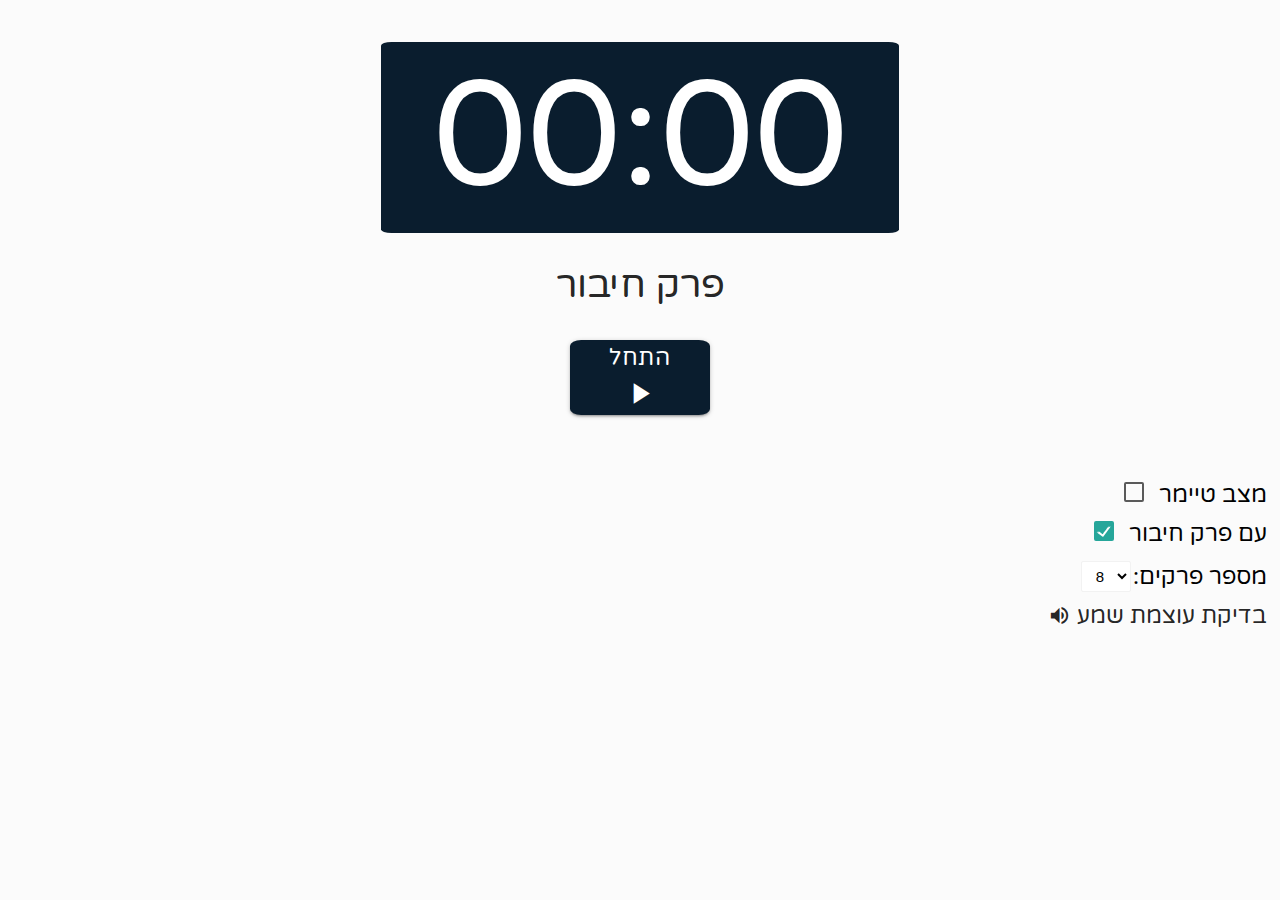
<file: index.html>
<!DOCTYPE html>
<html lang="he">

<head>
    <meta charset="UTF-8">
    <meta name="viewport" content="width=device-width, initial-scale=1.0">
    <title>PSYCHOMETRY ONLINE</title>

    <link href="https://fonts.googleapis.com/css2?family=Varela+Round&display=swap" rel="stylesheet">

    <link href="https://fonts.googleapis.com/icon?family=Material+Icons" rel="stylesheet">

    <!-- Compiled and minified CSS -->
    <link rel="stylesheet" href="https://cdnjs.cloudflare.com/ajax/libs/materialize/1.0.0/css/materialize.min.css">

    <link rel="stylesheet" href="./style.css">

</head>

<body>

    <div id="fire-works-box" style="display: inline;">
        <div class="before"></div>
        <div class="after"></div>
    </div>

    <div class="controlls">
        <h1 class="display-remain-time" id="actuall-time"></h1>
        <br>
        <p id="current-chapter-in-text" style="display: none;">
            פרק <span id='current-chapter'>1</span> מתוך <span id='total-chapters'>8</span>
        </p>
        <p id='essay-chapter-in-text'>
            פרק חיבור
        </p>
        <div id="control-buttons">

            <a class="waves-effect waves-light btn button" disabled id="end-button">
                <span id="finish-btn-span">סיים</span>
                <br>
                <i class="material-icons" style="font-size: 2.3rem;" id="stop-btn-icon">stop</i>
            </a>

            <a class="waves-effect waves-light btn button" id="pause" style="opacity: 1;">
                <span id="pause-text">התחל</span>
                <br>
                <i class="material-icons icon" id="pause-icon" style="font-size: 2.3rem;">play_arrow</i>
            </a>

            <a class="waves-effect waves-light btn button" disabled id="next-chapter-button">
                <span>לפרק הבא</span>
                <br>
                <i class="material-icons" style="font-size: 2.3rem;">fast_forward</i>
            </a>

        </div>

    </div>

    <div id="container-for-style-controlers-chapter-essay">

        <div id="controlers-of-chapter-essay">

            <div id="change-clock-type-box">
                <label>
                    <input type="checkbox" class="filled-in" id="change-clock-type-btn"
                        name="with-essay" />
                    <span for="with-essay" id="change-clock-type-span">מצב טיימר</span>
                </label>
            </div>

            <div id="controlers-of-with-essay">
                <label>
                    <input type="checkbox" checked="checked" class="filled-in" id="with-essay-toggle-btn"
                        name="with-essay" />
                    <span for="with-essay" id="controlers-of-with-essay-span">עם פרק חיבור</span>
                </label>
            </div>

            <div id="contoler-chapter-ammount">
                <select name="chapters-ammount" id="chapters-ammount-btn">
                    <option value="8" class='chapter-amount-option'>8</option>
                    <option value="7" class='chapter-amount-option'>7</option>
                    <option value="6" class='chapter-amount-option'>6</option>
                    <option value="5" class='chapter-amount-option'>5</option>
                    <option value="4" class='chapter-amount-option'>4</option>
                    <option value="3" class='chapter-amount-option'>3</option>
                    <option value="2" class='chapter-amount-option'>2</option>
                    <option value="1" class='chapter-amount-option'>1</option>
                </select>
                <span for="chapters-ammount" id="chapters-ammount-span">:מספר פרקים</span>
            </div>


            <div id="sound-check-box">
                <i class="material-icons" style="font-size: 1.5rem; cursor: pointer; position: relative; top: 4px;"
                    id="volume-icon">volume_up</i>
                <span>בדיקת עוצמת שמע</span>
            </div>




        </div>

    </div>

    <audio id="end-chapter" src="https://static.wixstatic.com/mp3/84568c_b0c5c6dfeab14dbbb2c4f09e0eeee86d.mp3"></audio>
    <audio id="5-more-mins" src="https://static.wixstatic.com/mp3/84568c_5c32ce91b9084c2e902f581d245e0d3d.mp3"></audio>
    <audio id="end-test" src="https://static.wixstatic.com/mp3/84568c_942ff9a9ddd0468ab6c02de343e80418.mp3"></audio>

    <!-- fire works css -->
    <style>
        body {
            margin: 0;
            padding: 0;
            background: white overflow: hidden;
        }

        .pyro>.before,
        .pyro>.after {
            position: absolute;
            width: 5px;
            height: 5px;
            border-radius: 50%;
            box-shadow: -120px -218.66667px blue, 248px -16.66667px #00ff84, 190px 16.33333px #002bff, -113px -308.66667px #ff009d, -109px -287.66667px #ffb300, -50px -313.66667px #ff006e, 226px -31.66667px #ff4000, 180px -351.66667px #ff00d0, -12px -338.66667px #00f6ff, 220px -388.66667px #99ff00, -69px -27.66667px #ff0400, -111px -339.66667px #6200ff, 155px -237.66667px #00ddff, -152px -380.66667px #00ffd0, -50px -37.66667px #00ffdd, -95px -175.66667px #a6ff00, -88px 10.33333px #0d00ff, 112px -309.66667px #005eff, 69px -415.66667px #ff00a6, 168px -100.66667px #ff004c, -244px 24.33333px #ff6600, 97px -325.66667px #ff0066, -211px -182.66667px #00ffa2, 236px -126.66667px #b700ff, 140px -196.66667px #9000ff, 125px -175.66667px #00bbff, 118px -381.66667px #ff002f, 144px -111.66667px #ffae00, 36px -78.66667px #f600ff, -63px -196.66667px #c800ff, -218px -227.66667px #d4ff00, -134px -377.66667px #ea00ff, -36px -412.66667px #ff00d4, 209px -106.66667px #00fff2, 91px -278.66667px #000dff, -22px -191.66667px #9dff00, 139px -392.66667px #a6ff00, 56px -2.66667px #0099ff, -156px -276.66667px #ea00ff, -163px -233.66667px #00fffb, -238px -346.66667px #00ff73, 62px -363.66667px #0088ff, 244px -170.66667px #0062ff, 224px -142.66667px #b300ff, 141px -208.66667px #9000ff, 211px -285.66667px #ff6600, 181px -128.66667px #1e00ff, 90px -123.66667px #c800ff, 189px 70.33333px #00ffc8, -18px -383.66667px #00ff33, 100px -6.66667px #ff008c;
            -moz-animation: 1s bang ease-out infinite backwards, 1s gravity ease-in infinite backwards, 5s position linear infinite backwards;
            -webkit-animation: 1s bang ease-out infinite backwards, 1s gravity ease-in infinite backwards, 5s position linear infinite backwards;
            -o-animation: 1s bang ease-out infinite backwards, 1s gravity ease-in infinite backwards, 5s position linear infinite backwards;
            -ms-animation: 1s bang ease-out infinite backwards, 1s gravity ease-in infinite backwards, 5s position linear infinite backwards;
            animation: 1s bang ease-out infinite backwards, 1s gravity ease-in infinite backwards, 5s position linear infinite backwards;
        }

        .pyro>.after {
            -moz-animation-delay: 1.25s, 1.25s, 1.25s;
            -webkit-animation-delay: 1.25s, 1.25s, 1.25s;
            -o-animation-delay: 1.25s, 1.25s, 1.25s;
            -ms-animation-delay: 1.25s, 1.25s, 1.25s;
            animation-delay: 1.25s, 1.25s, 1.25s;
            -moz-animation-duration: 1.25s, 1.25s, 6.25s;
            -webkit-animation-duration: 1.25s, 1.25s, 6.25s;
            -o-animation-duration: 1.25s, 1.25s, 6.25s;
            -ms-animation-duration: 1.25s, 1.25s, 6.25s;
            animation-duration: 1.25s, 1.25s, 6.25s;
        }

        @-webkit-keyframes bang {
            from {
                box-shadow: 0 0 white, 0 0 white, 0 0 white, 0 0 white, 0 0 white, 0 0 white, 0 0 white, 0 0 white, 0 0 white, 0 0 white, 0 0 white, 0 0 white, 0 0 white, 0 0 white, 0 0 white, 0 0 white, 0 0 white, 0 0 white, 0 0 white, 0 0 white, 0 0 white, 0 0 white, 0 0 white, 0 0 white, 0 0 white, 0 0 white, 0 0 white, 0 0 white, 0 0 white, 0 0 white, 0 0 white, 0 0 white, 0 0 white, 0 0 white, 0 0 white, 0 0 white, 0 0 white, 0 0 white, 0 0 white, 0 0 white, 0 0 white, 0 0 white, 0 0 white, 0 0 white, 0 0 white, 0 0 white, 0 0 white, 0 0 white, 0 0 white, 0 0 white, 0 0 white;
            }
        }

        @-moz-keyframes bang {
            from {
                box-shadow: 0 0 white, 0 0 white, 0 0 white, 0 0 white, 0 0 white, 0 0 white, 0 0 white, 0 0 white, 0 0 white, 0 0 white, 0 0 white, 0 0 white, 0 0 white, 0 0 white, 0 0 white, 0 0 white, 0 0 white, 0 0 white, 0 0 white, 0 0 white, 0 0 white, 0 0 white, 0 0 white, 0 0 white, 0 0 white, 0 0 white, 0 0 white, 0 0 white, 0 0 white, 0 0 white, 0 0 white, 0 0 white, 0 0 white, 0 0 white, 0 0 white, 0 0 white, 0 0 white, 0 0 white, 0 0 white, 0 0 white, 0 0 white, 0 0 white, 0 0 white, 0 0 white, 0 0 white, 0 0 white, 0 0 white, 0 0 white, 0 0 white, 0 0 white, 0 0 white;
            }
        }

        @-o-keyframes bang {
            from {
                box-shadow: 0 0 white, 0 0 white, 0 0 white, 0 0 white, 0 0 white, 0 0 white, 0 0 white, 0 0 white, 0 0 white, 0 0 white, 0 0 white, 0 0 white, 0 0 white, 0 0 white, 0 0 white, 0 0 white, 0 0 white, 0 0 white, 0 0 white, 0 0 white, 0 0 white, 0 0 white, 0 0 white, 0 0 white, 0 0 white, 0 0 white, 0 0 white, 0 0 white, 0 0 white, 0 0 white, 0 0 white, 0 0 white, 0 0 white, 0 0 white, 0 0 white, 0 0 white, 0 0 white, 0 0 white, 0 0 white, 0 0 white, 0 0 white, 0 0 white, 0 0 white, 0 0 white, 0 0 white, 0 0 white, 0 0 white, 0 0 white, 0 0 white, 0 0 white, 0 0 white;
            }
        }

        @-ms-keyframes bang {
            from {
                box-shadow: 0 0 white, 0 0 white, 0 0 white, 0 0 white, 0 0 white, 0 0 white, 0 0 white, 0 0 white, 0 0 white, 0 0 white, 0 0 white, 0 0 white, 0 0 white, 0 0 white, 0 0 white, 0 0 white, 0 0 white, 0 0 white, 0 0 white, 0 0 white, 0 0 white, 0 0 white, 0 0 white, 0 0 white, 0 0 white, 0 0 white, 0 0 white, 0 0 white, 0 0 white, 0 0 white, 0 0 white, 0 0 white, 0 0 white, 0 0 white, 0 0 white, 0 0 white, 0 0 white, 0 0 white, 0 0 white, 0 0 white, 0 0 white, 0 0 white, 0 0 white, 0 0 white, 0 0 white, 0 0 white, 0 0 white, 0 0 white, 0 0 white, 0 0 white, 0 0 white;
            }
        }

        @keyframes bang {
            from {
                box-shadow: 0 0 white, 0 0 white, 0 0 white, 0 0 white, 0 0 white, 0 0 white, 0 0 white, 0 0 white, 0 0 white, 0 0 white, 0 0 white, 0 0 white, 0 0 white, 0 0 white, 0 0 white, 0 0 white, 0 0 white, 0 0 white, 0 0 white, 0 0 white, 0 0 white, 0 0 white, 0 0 white, 0 0 white, 0 0 white, 0 0 white, 0 0 white, 0 0 white, 0 0 white, 0 0 white, 0 0 white, 0 0 white, 0 0 white, 0 0 white, 0 0 white, 0 0 white, 0 0 white, 0 0 white, 0 0 white, 0 0 white, 0 0 white, 0 0 white, 0 0 white, 0 0 white, 0 0 white, 0 0 white, 0 0 white, 0 0 white, 0 0 white, 0 0 white, 0 0 white;
            }
        }

        @-webkit-keyframes gravity {
            to {
                transform: translateY(200px);
                -moz-transform: translateY(200px);
                -webkit-transform: translateY(200px);
                -o-transform: translateY(200px);
                -ms-transform: translateY(200px);
                opacity: 0;
            }
        }

        @-moz-keyframes gravity {
            to {
                transform: translateY(200px);
                -moz-transform: translateY(200px);
                -webkit-transform: translateY(200px);
                -o-transform: translateY(200px);
                -ms-transform: translateY(200px);
                opacity: 0;
            }
        }

        @-o-keyframes gravity {
            to {
                transform: translateY(200px);
                -moz-transform: translateY(200px);
                -webkit-transform: translateY(200px);
                -o-transform: translateY(200px);
                -ms-transform: translateY(200px);
                opacity: 0;
            }
        }

        @-ms-keyframes gravity {
            to {
                transform: translateY(200px);
                -moz-transform: translateY(200px);
                -webkit-transform: translateY(200px);
                -o-transform: translateY(200px);
                -ms-transform: translateY(200px);
                opacity: 0;
            }
        }

        @keyframes gravity {
            to {
                transform: translateY(200px);
                -moz-transform: translateY(200px);
                -webkit-transform: translateY(200px);
                -o-transform: translateY(200px);
                -ms-transform: translateY(200px);
                opacity: 0;
            }
        }

        @-webkit-keyframes position {

            0%,
            19.9% {
                margin-top: 10%;
                margin-left: 40%;
            }

            20%,
            39.9% {
                margin-top: 40%;
                margin-left: 30%;
            }

            40%,
            59.9% {
                margin-top: 20%;
                margin-left: 70%;
            }

            60%,
            79.9% {
                margin-top: 30%;
                margin-left: 20%;
            }

            80%,
            99.9% {
                margin-top: 30%;
                margin-left: 80%;
            }
        }

        @-moz-keyframes position {

            0%,
            19.9% {
                margin-top: 10%;
                margin-left: 40%;
            }

            20%,
            39.9% {
                margin-top: 40%;
                margin-left: 30%;
            }

            40%,
            59.9% {
                margin-top: 20%;
                margin-left: 70%;
            }

            60%,
            79.9% {
                margin-top: 30%;
                margin-left: 20%;
            }

            80%,
            99.9% {
                margin-top: 30%;
                margin-left: 80%;
            }
        }

        @-o-keyframes position {

            0%,
            19.9% {
                margin-top: 10%;
                margin-left: 40%;
            }

            20%,
            39.9% {
                margin-top: 40%;
                margin-left: 30%;
            }

            40%,
            59.9% {
                margin-top: 20%;
                margin-left: 70%;
            }

            60%,
            79.9% {
                margin-top: 30%;
                margin-left: 20%;
            }

            80%,
            99.9% {
                margin-top: 30%;
                margin-left: 80%;
            }
        }

        @-ms-keyframes position {

            0%,
            19.9% {
                margin-top: 10%;
                margin-left: 40%;
            }

            20%,
            39.9% {
                margin-top: 40%;
                margin-left: 30%;
            }

            40%,
            59.9% {
                margin-top: 20%;
                margin-left: 70%;
            }

            60%,
            79.9% {
                margin-top: 30%;
                margin-left: 20%;
            }

            80%,
            99.9% {
                margin-top: 30%;
                margin-left: 80%;
            }
        }

        @keyframes position {

            0%,
            19.9% {
                margin-top: 10%;
                margin-left: 40%;
            }

            20%,
            39.9% {
                margin-top: 40%;
                margin-left: 30%;
            }

            40%,
            59.9% {
                margin-top: 20%;
                margin-left: 70%;
            }

            60%,
            79.9% {
                margin-top: 30%;
                margin-left: 20%;
            }

            80%,
            99.9% {
                margin-top: 30%;
                margin-left: 80%;
            }
        }
    </style>

    <!-- Compiled and minified JavaScript -->
    <script src="https://cdnjs.cloudflare.com/ajax/libs/materialize/1.0.0/js/materialize.min.js"></script>

    <script src="./main.js"></script>
</body>

</html>
</file>
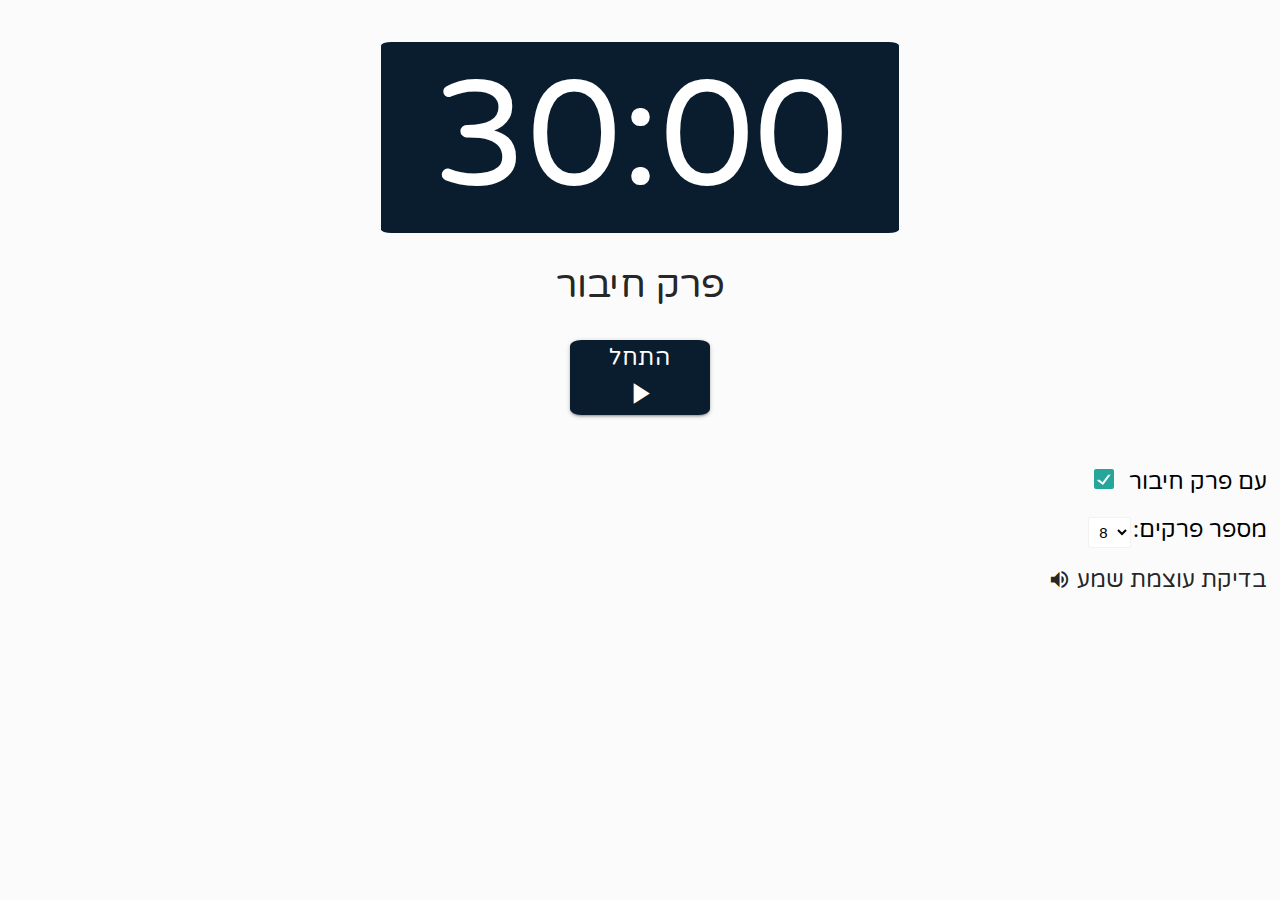
<file: index2.html>
<!DOCTYPE html>
<html lang="he">

<head>
    <meta charset="UTF-8">
    <meta name="viewport" content="width=device-width, initial-scale=1.0">
    <title>PSYCHOMETRY ONLINE</title>

    <link href="https://fonts.googleapis.com/css2?family=Varela+Round&display=swap" rel="stylesheet">

    <link href="https://fonts.googleapis.com/icon?family=Material+Icons" rel="stylesheet">

    <!-- Compiled and minified CSS -->
    <link rel="stylesheet" href="https://cdnjs.cloudflare.com/ajax/libs/materialize/1.0.0/css/materialize.min.css">

    <style>
        .controlls {
            text-align: center;
        }

        @font-face {
            font-family: 'SuezOne-Regular';
            src: url('./SuezOne-Regular.ttf');
        }

        * {
            font-family: 'Varela Round', sans-serif;
        }

        h1 {
            background-color: #0a1d2e;
            color: white;
            width: fit-content;
            border-radius: 2%;
            font-size: 10rem;
            padding-right: 4%;
            padding-left: 4%;
            padding-top: 1%;
            padding-bottom: 1%;
            display: inline-block;
        }

        #controls-chapter-ammount-container {
            display: grid;
            grid-template-columns: repeat(2, 1fr);
        }

        img {
            height: 200px;
            width: 200px;
            position: absolute;
            bottom: 1%;
            left: 1%;
        }

        #controlers-of-chapter-essay {
            display: grid;
            grid-template-rows: repeat(3, 1fr);
            margin-top: 6%;
            /* width: '-webkit-fill-available'; */
            width: fit-content;
            margin-right: 3%;
        }

        #controlers-of-with-essay {
            text-align: end;
            margin-right: 2%;
        }


        #control-buttons {
            display: grid;
            grid-template-columns: repeat(3, 1fr);
            align-items: center;
            justify-items: center;
            margin-top: 2%;
            margin-bottom: 1%;
        }

        .aves-effect {
            height: fit-content;
        }

        #current-chapter-in-text,
        #essay-chapter-in-text {
            font-size: 2.5rem;
            display: inline;
        }

        body {
            background-color: #FBFBFB;
        }

        #chapters-ammount-span,
        #controlers-of-with-essay-span {
            font-size: 1.5rem;
            color: black;
        }

        #chapters-ammount-btn {
            width: 30%;
            justify-self: end;
            margin-right: -5%;
            height: fit-content;
            align-self: center;
        }

        #contoler-chapter-ammount {
            text-align: end;
            margin: 2%;
            display: grid;
            grid-template-columns: 1fr 1fr;
            /* margin: 2%; */
            margin-top: 0%;
            /* width: 8%; */
            justify-self: end;
            width: 110%;
        }

        .dropdown-content li>span {
            color: black;
        }

        select {
            display: inline;
        }

        option {
            text-align: center;
        }

        .button {
            height: 75px;
            width: 140px;
            text-align: center;
            background-color: #0a1d2e;
            opacity: 0;
            font-size: 1.5rem;
            border-radius: 8%
        }

        .btn:hover {
            background-color: #083563;
        }

        #sound-check-box {
            justify-self: end;
            font-size: 1.5rem;
            margin: 2%;
            /* margin-top: -2%; */
        }

        #container-for-style-controlers-chapter-essay {
            display: grid;
            justify-content: end;
            grid-template-rows: 1fr;
            margin-top: 3%;
        }

        /* #controlers-of-with-essay-span::after{
            position: relative;
            top: 1%;
        } */

        @media only screen and (max-width: 762px) {

            #controlers-of-chapter-essay {
                margin-top: 15%;
                margin-right: 22.5px;
                /* width: 100%; */
            }

            h1 {
                font-size: 6rem;
                padding-right: 5%;
                padding-left: 5%;
            }

            #chapters-ammount-btn{
                width: 40%;
            }

            img {
                width: 50%;
                left: 25%;
            }

            #control-buttons {
                margin-top: 6%;
            }

            .button {
                width: 100px;
                font-size: 0.8rem;
            }

            .btn:hover {
                background-color: #0a1d2e;
            }

        }
    </style>


</head>

<body>



    <div class="controlls">
        <h1 class="display-remain-time" id="actuall-time"></h1>
        <br>
        <p id="current-chapter-in-text" style="display: none;">
            פרק <span id='current-chapter'>1</span> מתוך <span id='total-chapters'>8</span>
        </p>
        <p id='essay-chapter-in-text'>
            פרק חיבור
        </p>
        <div id="control-buttons">

            <a class="waves-effect waves-light btn button" disabled id="end-button">
                <span>סיים</span>
                <br>
                <i class="material-icons" style="font-size: 2.3rem;">stop</i>
            </a>

            <a class="waves-effect waves-light btn button" id="pause" style="opacity: 1;">
                <span id="pause-text">התחל</span>
                <br>
                <i class="material-icons icon" id="pause-icon" style="font-size: 2.3rem;">play_arrow</i>
            </a>
            
            <a class="waves-effect waves-light btn button" disabled id="next-chapter-button">
                <span>לפרק הבא</span>
                <br>
                <i class="material-icons" style="font-size: 2.3rem;">fast_forward</i>
            </a>

        </div>

    </div>

    <div id="container-for-style-controlers-chapter-essay">

        <div id="controlers-of-chapter-essay">

            <div id="controlers-of-with-essay">
                <label>
                    <input type="checkbox" checked="checked" class="filled-in" id="with-essay-toggle-btn"
                        name="with-essay" />
                    <span for="with-essay" id="controlers-of-with-essay-span">עם פרק חיבור</span>
                </label>
            </div>

            <div id="contoler-chapter-ammount">
                <select name="chapters-ammount" id="chapters-ammount-btn">
                    <option value="8" class='chapter-amount-option'>8</option>
                    <option value="7" class='chapter-amount-option'>7</option>
                    <option value="6" class='chapter-amount-option'>6</option>
                    <option value="5" class='chapter-amount-option'>5</option>
                    <option value="4" class='chapter-amount-option'>4</option>
                    <option value="3" class='chapter-amount-option'>3</option>
                    <option value="2" class='chapter-amount-option'>2</option>
                    <option value="1" class='chapter-amount-option'>1</option>
                </select>
                <span for="chapters-ammount" id="chapters-ammount-span">:מספר פרקים</span>
            </div>


            <di id="sound-check-box">
                <i class="material-icons" style="font-size: 1.5rem; cursor: pointer; position: relative; top: 4px;"
                    id="volume-icon">volume_up</i>
                <span>בדיקת עוצמת שמע</span>
            </di>

        </div>

    </div>

    <audio id="end-chapter" src="https://static.wixstatic.com/mp3/84568c_b0c5c6dfeab14dbbb2c4f09e0eeee86d.mp3"></audio>
    <audio id="5-more-mins" src="https://static.wixstatic.com/mp3/84568c_5c32ce91b9084c2e902f581d245e0d3d.mp3"></audio>
    <audio id="end-test" src="https://static.wixstatic.com/mp3/84568c_942ff9a9ddd0468ab6c02de343e80418.mp3"></audio>

    <!-- Compiled and minified JavaScript -->
    <script src="https://cdnjs.cloudflare.com/ajax/libs/materialize/1.0.0/js/materialize.min.js"></script>


    <script>
        let intervalTimer;
        let timeLeft;
        let isPaused = false;
        let isStarted = false;


        let chaptersAmmount = 8
        let chaptersBySeconds = [60 * 30, 60 * 20, 60 * 20, 60 * 20, 60 * 20, 60 * 20, 60 * 20, 60 * 20, 60 * 20] //final 
        // let chaptersBySeconds = [15, 10, 10, 10, 10, 10, 10, 10, 10] //test
        let withEssay = true
        let currentChapter = 0
        let wholeTime = chaptersBySeconds[currentChapter]; // manage this to set the whole time 


        function displayTimeLeft(timeLeft) { //displays time on the input 
            if (timeLeft >= 0) {
                let minutes = Math.floor(timeLeft / 60);
                let seconds = timeLeft % 60;
                minutes < 0 ? minutes = 0 : null
                seconds < 0 ? seconds = 0 : null
                let displayString = `${minutes < 10 ? '0' : ''}${minutes}:${seconds < 10 ? '0' : ''}${seconds}`;
                displayOutput.textContent = displayString;
                // console.log(timeLeft)
            } else {
                // displayTimeLeft(chaptersBySeconds[currentChapter+1])
                displayOutput.textContent = '00:00'
            }
            // update(timeLeft, wholeTime);
        }

        //audios:
        const endTestSound = document.getElementById('end-test');
        const fiveMinsToEndChapter = document.getElementById('5-more-mins');
        const endChapter = document.getElementById('end-chapter');

        //controls:
        const displayOutput = document.querySelector('.display-remain-time')
        const pauseBtn = document.getElementById('pause');

        //settings buttons (chapter and with or without essay):
        const chaptersAmmountBtn = document.getElementById('chapters-ammount-btn');
        const essayToggleBtn = document.getElementById('with-essay-toggle-btn');


        const totalChaptersInText = document.getElementById('total-chapters');
        const currentChapterInTextDisplayed = document.getElementById('current-chapter-in-text');
        const essayChapterInTextDisplayed = document.getElementById('essay-chapter-in-text');

        // toggles between which p tag to display with numbers chapters or essay one
        const toggleDisplayChapterInTextOrEssay = (showEssay) => {
            if (showEssay) {
                currentChapterInTextDisplayed.style.display = "none";
                essayChapterInTextDisplayed.style.display = 'inline';
            } else {
                currentChapterInTextDisplayed.style.display = "inline";
                essayChapterInTextDisplayed.style.display = 'none';
            }
        }

        //able/disable all changes while clock running
        const toggleDisableChangesWhileClockRuning = () => {
            chaptersAmmountBtn.disabled = !chaptersAmmountBtn.disabled;
            essayToggleBtn.disabled = !essayToggleBtn.disabled;
            volumeIcon.style.color = '#949494'
            volumeIcon.style.cursor = 'not-allowed'
            essayVMark.style.cursor = 'not-allowed'
            controlersEssaySpan.style.cursor = 'not-allowed'
            chaptersAmmountBtn.style.cursor = 'not-allowed'
        }

        //changes what current chapter are we in that is displayed in text 
        const changeChapterDisplayedInText = () => {
            let curChapter = document.getElementById('current-chapter')
            if (withEssay) {
                toggleDisplayChapterInTextOrEssay(false)
                curChapter.textContent = currentChapter
                if (currentChapter === 0) { //bug fix for when withessay ends and next run is without essay
                    curChapter.textContent = currentChapter + 1
                }
            } else {
                curChapter.textContent = currentChapter + 1
            }
        }

        // end test and rest all 
        const endButton = document.getElementById('end-button');
        endButton.addEventListener('click', () => {
            clearInterval(intervalTimer);
            isPaused = !isPaused
            let sure = confirm('האם אתה בטוח שברצונך לסיים?')
            if (sure) {
                resetAll()
            } else {
                timer(timeLeft);
                isPaused = !isPaused
            }
        })

        // skip to next chapter - works only affter stating (will b displayed only during play on)
        const nextChapterButton = document.getElementById('next-chapter-button');

        const advanceToNextChapter = () => {
            if (isStarted) {
                currentChapter++
                wholeTime = chaptersBySeconds[currentChapter]
                if (wholeTime) {
                    changeChapterDisplayedInText()
                    displayTimeLeft(wholeTime);
                    let remainTime = Date.now() + (wholeTime * 1000);
                    timeLeft = Math.round((remainTime - Date.now()) / 1000);

                    if (!isPaused) {
                        clearInterval(intervalTimer);
                        timer(wholeTime)
                    }
                }

            }
        }

        nextChapterButton.addEventListener('click', advanceToNextChapter)


        const pauseButtonIcon = document.getElementById('pause-icon');
        const pauseButtonText = document.getElementById('pause-text');
        const timeDisplayed = document.getElementById('actuall-time');
        // const soundCheckBox = document.getElementById('sound-check-box');
        const volumeIcon = document.getElementById('volume-icon');
        const essayVMark = document.getElementById('controlers-of-with-essay');
        const controlersEssayChapterBox = document.getElementById('controlers-of-chapter-essay');
        const controlersEssaySpan = document.getElementById('controlers-of-with-essay-span');

        const resetAll = () => {
            clearInterval(intervalTimer);
            toggleDisableChangesWhileClockRuning()
            currentChapter = 0
            wholeTime = chaptersBySeconds[currentChapter]
            changeChapterDisplayedInText()
            toggleDisplayChapterInTextOrEssay(withEssay)
            isStarted = false
            isPaused = false
            pauseButtonText.textContent = 'התחל'
            pauseButtonIcon.textContent = 'play_arrow'
            endButton.setAttribute("disabled", "true")
            nextChapterButton.setAttribute("disabled", "true")
            endButton.style.opacity = 0
            nextChapterButton.style.opacity = 0
            timeDisplayed.style.color = 'white'
            volumeIcon.style.color = 'black'
            volumeIcon.style.cursor = 'pointer'
            essayVMark.style.cursor = 'pointer'
            controlersEssaySpan.style.cursor = 'pointer'
            chaptersAmmountBtn.style.cursor = 'default'
            controlersEssayChapterBox.style.cursor = 'default'
            timeLeft = wholeTime
            displayTimeLeft(wholeTime);
        }


        // change how many chapter will b a full test:
        chaptersAmmountBtn.addEventListener("change", (event) => {
            chaptersAmmount = chaptersAmmountBtn.value
            withEssay ? chaptersBySeconds = [60 * 30] : chaptersBySeconds = [] //final
            // withEssay ? chaptersBySeconds = [15] : chaptersBySeconds = [] //test
            for (let i = 0; i < chaptersAmmount; i++) {
                chaptersBySeconds.push(20 * 60) //final
                // chaptersBySeconds.push(10) //test
            }
            totalChaptersInText.textContent = chaptersAmmount
        })


        // add or remove essay from structure:
        essayToggleBtn.addEventListener('click', () => {
            if (withEssay) {
                withEssay = false
                chaptersBySeconds.shift()
                wholeTime = chaptersBySeconds[currentChapter]
                displayTimeLeft(wholeTime);
            } else {
                withEssay = true
                chaptersBySeconds.unshift(60 * 30) //final
                // chaptersBySeconds.unshift(15) //test
                wholeTime = chaptersBySeconds[currentChapter]
                displayTimeLeft(wholeTime);
            }
            toggleDisplayChapterInTextOrEssay(withEssay)
        })

        // voulume test:
        volumeIcon.addEventListener('click', () => {
            if (!isStarted) {
                endChapter.play()
            }
        })


        //main play
        function timer(seconds) { //counts time, takes seconds
            let remainTime = Date.now() + (seconds * 1000);
            displayTimeLeft(seconds);
            intervalTimer = setInterval(function () {
                timeLeft = Math.round((remainTime - Date.now()) / 1000);
                // if (timeLeft === 5) { // 5 mins to end of chapter           //test
                if (timeLeft === 300) { // 5 mins to end of chapter           //final
                    fiveMinsToEndChapter.play()
                } else if (timeLeft === 0 && chaptersBySeconds[currentChapter + 1]) {
                    endChapter.play()
                } else if (timeLeft < 0) { //chapter done  
                    currentChapter++
                    wholeTime = chaptersBySeconds[currentChapter]
                    if (wholeTime) { //check if there is another chapter or if all test done
                        endChapter.play()
                        if (timeLeft === -1) {
                            changeChapterDisplayedInText()
                        }
                        displayTimeLeft(wholeTime);
                        clearInterval(intervalTimer);
                        timer(wholeTime)
                        return
                    } else { //test done + reset
                        endTestSound.play()
                        resetAll()
                        return
                    }
                }
                if (isNaN(timeLeft) || isNaN(seconds)) { //against is NaN bug
                    alert('נתקלנו בבעיה, אנא צור קשר עם הנלהלת האתר ולחץ רענן')
                    location.reload();
                }
                displayTimeLeft(timeLeft);
            }, 1000);
        }

        //pause feature
        function pauseTimer(event) {
            if (isStarted === false) { //play
                toggleDisableChangesWhileClockRuning()
                timer(wholeTime);
                isStarted = true;
                pauseButtonText.textContent = 'השהה'
                pauseButtonIcon.textContent = 'pause'
                endButton.disabled = !endButton.disabled;
                endButton.removeAttribute("disabled")
                nextChapterButton.removeAttribute("disabled")
                nextChapterButton.style.opacity = 1
                endButton.style.opacity = 1
                controlersEssayChapterBox.style.cursor = 'not-allowed'
            } else if (isPaused) { //continue  
                pauseButtonText.textContent = 'השהה'
                pauseButtonIcon.textContent = 'pause'
                if (timeLeft >= 0) {
                    timer(timeLeft);
                } else {
                    clearInterval(intervalTimer);
                    timer(wholeTime)
                }
                isPaused = !isPaused
                timeDisplayed.style.color = 'white'
            } else { //pause
                pauseButtonText.textContent = 'המשך'
                pauseButtonIcon.textContent = 'play_arrow'
                clearInterval(intervalTimer);
                isPaused = !isPaused
                timeDisplayed.style.color = '#ff5e57'
            }
        }


        displayTimeLeft(wholeTime);
        //start clock btn
        pauseBtn.addEventListener('click', pauseTimer);
        //spacebar or enter clicks
        document.body.onkeyup = function (e) {
            if (e.keyCode == 32 || e.keyCode == 13) {
                pauseTimer()
            }
        };
    </script>


</body>

</html>
</file>
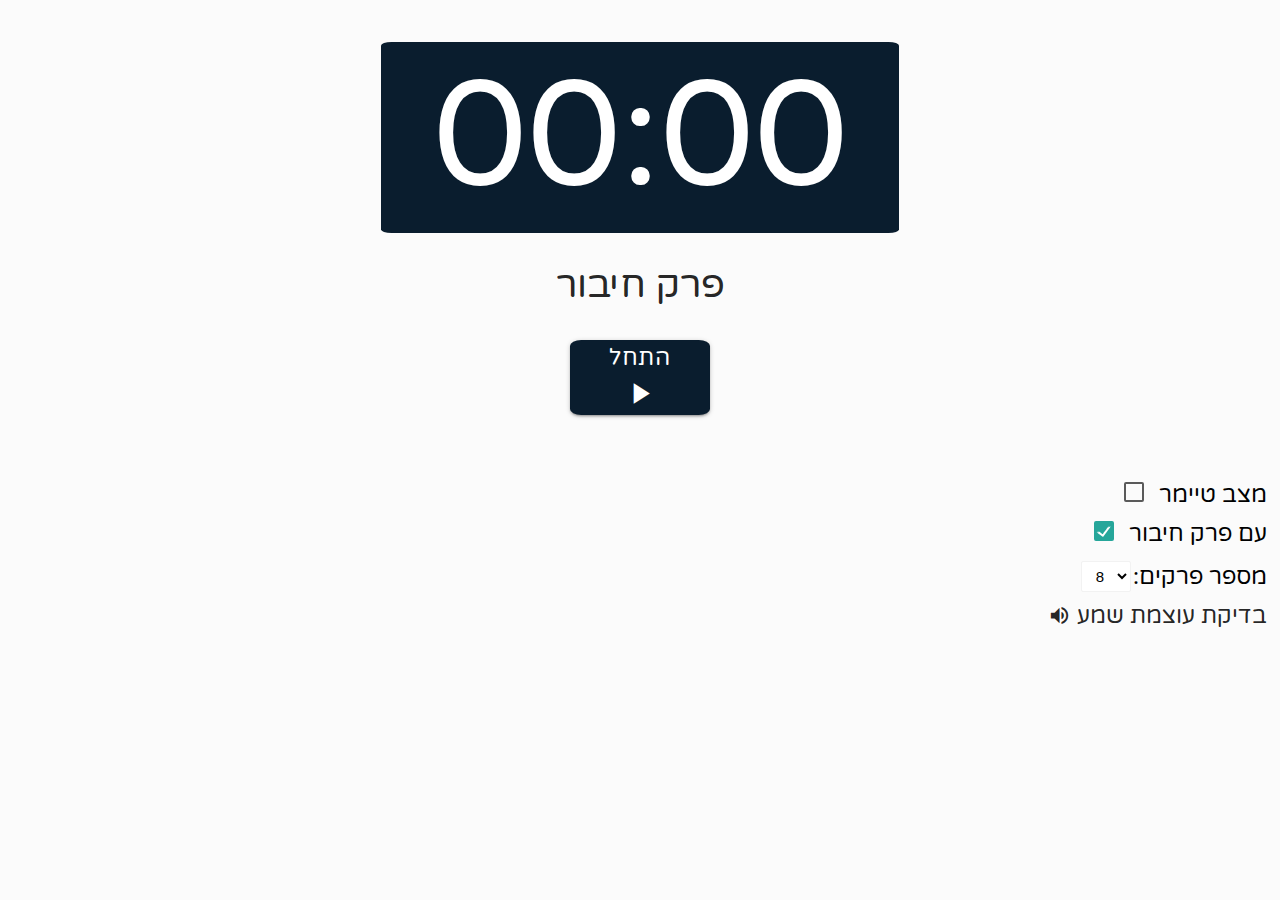
<file: index3.html>
<!DOCTYPE html>
<html lang="he">

<head>
    <meta charset="UTF-8">
    <meta name="viewport" content="width=device-width, initial-scale=1.0">
    <title>PSYCHOMETRY ONLINE</title>

    <link href="https://fonts.googleapis.com/css2?family=Varela+Round&display=swap" rel="stylesheet">

    <link href="https://fonts.googleapis.com/icon?family=Material+Icons" rel="stylesheet">

    <!-- Compiled and minified CSS -->
    <link rel="stylesheet" href="https://cdnjs.cloudflare.com/ajax/libs/materialize/1.0.0/css/materialize.min.css">

    <!-- <link rel="stylesheet" href="./style.css"> -->

</head>

<body>

    <div id="fire-works-box" style="display: inline;">
        <div class="before"></div>
        <div class="after"></div>
    </div>

    <div class="controlls">
        <h1 class="display-remain-time" id="actuall-time"></h1>
        <br>
        <p id="current-chapter-in-text" style="display: none;">
            פרק <span id='current-chapter'>1</span> מתוך <span id='total-chapters'>8</span>
        </p>
        <p id='essay-chapter-in-text'>
            פרק חיבור
        </p>
        <div id="control-buttons">

            <a class="waves-effect waves-light btn button" disabled id="end-button">
                <span id="finish-btn-span">סיים</span>
                <br>
                <i class="material-icons" style="font-size: 2.3rem;" id="stop-btn-icon">stop</i>
            </a>

            <a class="waves-effect waves-light btn button" id="pause" style="opacity: 1;">
                <span id="pause-text">התחל</span>
                <br>
                <i class="material-icons icon" id="pause-icon" style="font-size: 2.3rem;">play_arrow</i>
            </a>

            <a class="waves-effect waves-light btn button" disabled id="next-chapter-button">
                <span>לפרק הבא</span>
                <br>
                <i class="material-icons" style="font-size: 2.3rem;">fast_forward</i>
            </a>

        </div>

    </div>

    <div id="container-for-style-controlers-chapter-essay">

        <div id="controlers-of-chapter-essay">

            <div id="change-clock-type-box">
                <label>
                    <input type="checkbox" class="filled-in" id="change-clock-type-btn" name="with-essay" />
                    <span for="with-essay" id="change-clock-type-span">מצב טיימר</span>
                </label>
            </div>

            <div id="controlers-of-with-essay">
                <label>
                    <input type="checkbox" checked="checked" class="filled-in" id="with-essay-toggle-btn"
                        name="with-essay" />
                    <span for="with-essay" id="controlers-of-with-essay-span">עם פרק חיבור</span>
                </label>
            </div>

            <div id="contoler-chapter-ammount">
                <select name="chapters-ammount" id="chapters-ammount-btn">
                    <option value="8" class='chapter-amount-option'>8</option>
                    <option value="7" class='chapter-amount-option'>7</option>
                    <option value="6" class='chapter-amount-option'>6</option>
                    <option value="5" class='chapter-amount-option'>5</option>
                    <option value="4" class='chapter-amount-option'>4</option>
                    <option value="3" class='chapter-amount-option'>3</option>
                    <option value="2" class='chapter-amount-option'>2</option>
                    <option value="1" class='chapter-amount-option'>1</option>
                </select>
                <span for="chapters-ammount" id="chapters-ammount-span">:מספר פרקים</span>
            </div>


            <div id="sound-check-box">
                <i class="material-icons" style="font-size: 1.5rem; cursor: pointer; position: relative; top: 4px;"
                    id="volume-icon">volume_up</i>
                <span>בדיקת עוצמת שמע</span>
            </div>




        </div>

    </div>

    <audio id="end-chapter" src="https://static.wixstatic.com/mp3/84568c_b0c5c6dfeab14dbbb2c4f09e0eeee86d.mp3"></audio>
    <audio id="5-more-mins" src="https://static.wixstatic.com/mp3/84568c_5c32ce91b9084c2e902f581d245e0d3d.mp3"></audio>
    <audio id="end-test" src="https://static.wixstatic.com/mp3/84568c_942ff9a9ddd0468ab6c02de343e80418.mp3"></audio>

    <script>
        let intervalTimer;
        let timeLeft;
        let isPaused = false;
        let isStarted = false;


        let chaptersAmmount = 8
        let chaptersBySeconds = [60 * 30, 60 * 20, 60 * 20, 60 * 20, 60 * 20, 60 * 20, 60 * 20, 60 * 20, 60 *
            20] //final 
        // let chaptersBySeconds = [15, 10, 10, 10, 10, 10, 10, 10, 10] //test
        let withEssay = true
        let currentChapter = 0
        let wholeTime = chaptersBySeconds[currentChapter]; // manage this to set the whole time 
        let clockType = 'ascending'
        let isEnded = false
        // const clockType = 'descending'


        function displayTimeLeft(timeLeft) { //displays time on the input 
            if (timeLeft >= 0) {
                let minutes = Math.floor(timeLeft / 60);
                let seconds = timeLeft % 60;
                minutes < 0 ? minutes = 0 : null
                seconds < 0 ? seconds = 0 : null
                let displayString = `${minutes < 10 ? '0' : ''}${minutes}:${seconds < 10 ? '0' : ''}${seconds}`;
                displayOutput.textContent = displayString;
                // console.log(timeLeft)
            } else {
                // displayTimeLeft(chaptersBySeconds[currentChapter+1])
                displayOutput.textContent = '00:00'
            }
            // update(timeLeft, wholeTime);
        }

        //audios:
        const endTestSound = document.getElementById('end-test');
        const fiveMinsToEndChapter = document.getElementById('5-more-mins');
        const endChapter = document.getElementById('end-chapter');

        //controls:
        const displayOutput = document.querySelector('.display-remain-time')
        const pauseBtn = document.getElementById('pause');

        //settings buttons (chapter and with or without essay):
        const chaptersAmmountBtn = document.getElementById('chapters-ammount-btn');
        const essayToggleBtn = document.getElementById('with-essay-toggle-btn');


        const totalChaptersInText = document.getElementById('total-chapters');
        const currentChapterInTextDisplayed = document.getElementById('current-chapter-in-text');
        const essayChapterInTextDisplayed = document.getElementById('essay-chapter-in-text');
        const changeClockTypeButton = document.getElementById('change-clock-type-btn');
        const changeClockTypeSpan = document.getElementById('change-clock-type-span');

        // toggles between which p tag to display with numbers chapters or essay one
        const toggleDisplayChapterInTextOrEssay = (showEssay) => {
            if (showEssay) {
                currentChapterInTextDisplayed.style.display = "none";
                essayChapterInTextDisplayed.style.display = 'inline';
            } else {
                currentChapterInTextDisplayed.style.display = "inline";
                essayChapterInTextDisplayed.style.display = 'none';
            }
        }

        //able/disable all changes while clock running
        const toggleDisableChangesWhileClockRuning = () => {
            chaptersAmmountBtn.disabled = !chaptersAmmountBtn.disabled;
            changeClockTypeButton.disabled = !changeClockTypeButton.disabled;
            essayToggleBtn.disabled = !essayToggleBtn.disabled;
            volumeIcon.style.color = '#949494'
            volumeIcon.style.cursor = 'not-allowed'
            essayVMark.style.cursor = 'not-allowed'
            controlersEssaySpan.style.cursor = 'not-allowed'
            chaptersAmmountBtn.style.cursor = 'not-allowed'
            changeClockTypeSpan.style.cursor = 'not-allowed'
        }

        //changes what current chapter are we in that is displayed in text 
        const changeChapterDisplayedInText = () => {
            let curChapter = document.getElementById('current-chapter')
            if (withEssay) {
                toggleDisplayChapterInTextOrEssay(false)
                curChapter.textContent = currentChapter
                if (currentChapter === 0) { //bug fix for when withessay ends and next run is without essay
                    curChapter.textContent = currentChapter + 1
                }
            } else {
                curChapter.textContent = currentChapter + 1
            }
        }

        // end test and rest all 
        const endButton = document.getElementById('end-button');
        endButton.addEventListener('click', () => {
            clearInterval(intervalTimer);
            // isPaused = !isPaused
            let sure = confirm('האם אתה בטוח שברצונך לסיים?')
            if (sure) {
                resetAll()
            } else {
                if (!isPaused) {
                    clockType === 'ascending' ? timerAscending(timeLeft) : timerDescending(timeLeft)
                }
            }
        })

        // skip to next chapter - works only affter stating (will b displayed only during play on)
        const nextChapterButton = document.getElementById('next-chapter-button');

        const advanceToNextChapter = () => {
            if (isStarted && chaptersBySeconds[currentChapter + 1]) {
                currentChapter++
                wholeTime = chaptersBySeconds[currentChapter]
                timeLeft = clockType === 'ascending' ? 0 : wholeTime
                displayTimeLeft(timeLeft)
                changeChapterDisplayedInText()
                if (!isPaused) {
                    clearInterval(intervalTimer);
                    clockType === 'ascending' ? timerAscending(0) : timerDescending(wholeTime)
                }
            }
        }

        nextChapterButton.addEventListener('click', advanceToNextChapter)

        const finishButtonText = document.getElementById('finish-btn-span')
        const finishButtonIcon = document.getElementById('stop-btn-icon')

        const pauseButtonIcon = document.getElementById('pause-icon');
        const pauseButtonText = document.getElementById('pause-text');
        const timeDisplayed = document.getElementById('actuall-time');
        // const soundCheckBox = document.getElementById('sound-check-box');
        const volumeIcon = document.getElementById('volume-icon');
        const essayVMark = document.getElementById('controlers-of-with-essay');
        const controlersEssayChapterBox = document.getElementById('controlers-of-chapter-essay');
        const controlersEssaySpan = document.getElementById('controlers-of-with-essay-span');

        const resetAll = () => {
            clearInterval(intervalTimer);
            toggleDisableChangesWhileClockRuning()
            currentChapter = 0
            wholeTime = chaptersBySeconds[currentChapter]
            changeChapterDisplayedInText()
            toggleDisplayChapterInTextOrEssay(withEssay)
            isStarted = false
            isPaused = false
            pauseButtonText.textContent = 'התחל'
            pauseButtonIcon.textContent = 'play_arrow'
            endButton.setAttribute("disabled", "true")
            nextChapterButton.setAttribute("disabled", "true")
            endButton.style.opacity = 0
            nextChapterButton.style.opacity = 0
            timeDisplayed.style.color = 'white'
            volumeIcon.style.color = 'black'
            volumeIcon.style.cursor = 'pointer'
            essayVMark.style.cursor = 'pointer'
            controlersEssaySpan.style.cursor = 'pointer'
            changeClockTypeSpan.style.cursor = 'pointer'
            chaptersAmmountBtn.style.cursor = 'default'
            controlersEssayChapterBox.style.cursor = 'default'
            timeLeft = wholeTime
            clockType === 'ascending' ? displayTimeLeft(0) : displayTimeLeft(wholeTime);
            fireWorksOff()
            unableMainButtons()
            finishButtonText.textContent = 'סיים'
            finishButtonIcon.textContent = 'stop'
            isEnded = false
        }


        // change how many chapter will b a full test:
        chaptersAmmountBtn.addEventListener("change", (event) => {
            chaptersAmmount = chaptersAmmountBtn.value
            withEssay ? chaptersBySeconds = [60 * 30] : chaptersBySeconds = [] //final
            // withEssay ? chaptersBySeconds = [15] : chaptersBySeconds = [] //test
            for (let i = 0; i < chaptersAmmount; i++) {
                chaptersBySeconds.push(20 * 60) //final
                // chaptersBySeconds.push(10) //test
            }
            totalChaptersInText.textContent = chaptersAmmount
        })


        // add or remove essay from structure:
        essayToggleBtn.addEventListener('click', () => {
            if (withEssay) {
                withEssay = false
                chaptersBySeconds.shift()
                wholeTime = chaptersBySeconds[currentChapter]
                clockType === 'ascending' ? displayTimeLeft(0) : displayTimeLeft(wholeTime)
                // displayTimeLeft(wholeTime);
            } else {
                withEssay = true
                chaptersBySeconds.unshift(60 * 30) //final
                // chaptersBySeconds.unshift(15) //test
                wholeTime = chaptersBySeconds[currentChapter]
                clockType === 'ascending' ? displayTimeLeft(0) : displayTimeLeft(wholeTime)
            }
            toggleDisplayChapterInTextOrEssay(withEssay)
        })

        // voulume test:
        volumeIcon.addEventListener('click', () => {
            if (!isStarted) {
                endChapter.play()
            }
        })

        const disableMainButtons = () => {
            pauseBtn.classList.add('disabled')
            nextChapterButton.classList.add('disabled')
        }

        const unableMainButtons = () => {
            pauseBtn.classList.remove('disabled')
            nextChapterButton.classList.remove('disabled')
        }

        //fireWorks :
        const fireWorksBox = document.getElementById('fire-works-box')
        const fireWorksOn = () => {
            fireWorksBox.classList.add("pyro")
        }
        const fireWorksOff = () => {
            fireWorksBox.classList.remove("pyro")
        }


        const toggleClockType = () => {
            if (clockType === 'ascending') {
                clockType = 'descending'
                displayTimeLeft(wholeTime)
            } else if (clockType === 'descending') {
                clockType = 'ascending'
                displayTimeLeft(0)
            }
        }
        changeClockTypeButton.addEventListener('click', toggleClockType)

        // main play descending
        function timerDescending(seconds) { //counts time, takes seconds
            timeLeft = seconds
            displayTimeLeft(timeLeft)
            intervalTimer = setInterval(function () {
                timeLeft--
                // if (timeLeft === 5) { // 5 mins to end of chapter           //test
                if (timeLeft === 300) { // 5 mins to end of chapter           //final
                    fiveMinsToEndChapter.play()
                } else if (timeLeft === 0 && chaptersBySeconds[currentChapter + 1]) {
                    endChapter.play()
                } else if (timeLeft < 0) { //chapter done  
                    currentChapter++
                    wholeTime = chaptersBySeconds[currentChapter]
                    if (wholeTime) { //check if there is another chapter or if all test done
                        endChapter.play()
                        if (timeLeft === -1) {
                            changeChapterDisplayedInText()
                        }
                        displayTimeLeft(wholeTime);
                        clearInterval(intervalTimer);
                        timerDescending(wholeTime)
                        return
                    } else { //test done 
                        endTestSound.play()
                        fireWorksOn()
                        clearInterval(intervalTimer)
                        disableMainButtons()
                        finishButtonText.textContent = 'רענן'
                        finishButtonIcon.textContent = 'refresh'
                        isEnded = true
                        // setTimeout( () => {
                        //     alert('כל הכבוד!')
                        //   }, 2000);
                        return
                    }
                }
                if (isNaN(timeLeft) || isNaN(seconds)) { //against is NaN bug
                    alert('נתקלנו בבעיה, אנא צור קשר עם הנלהלת האתר ולחץ רענן')
                    location.reload();
                }
                displayTimeLeft(timeLeft);
            }, 1000);
        }

        //main play ascending
        function timerAscending(seconds) { //counts time, takes seconds
            timeLeft = seconds
            displayTimeLeft(timeLeft)
            intervalTimer = setInterval(function () {
                timeLeft++
                // if (timeLeft === wholeTime - 5) { // 5 mins to end of chapter           //test
                if (timeLeft === wholeTime - 300) { // 5 mins to end of chapter           //final
                    fiveMinsToEndChapter.play()
                } else if (timeLeft === wholeTime && chaptersBySeconds[currentChapter + 1]) {
                    endChapter.play()
                } else if (timeLeft > wholeTime) { //chapter done  
                    currentChapter++
                    wholeTime = chaptersBySeconds[currentChapter]
                    if (wholeTime) { //check if there is another chapter or if all test done
                        endChapter.play()
                        if (timeLeft === wholeTime + 1) {
                            changeChapterDisplayedInText()
                        }
                        displayTimeLeft(wholeTime);
                        clearInterval(intervalTimer);
                        timerAscending(0)
                        return
                    } else { //test done 
                        endTestSound.play()
                        fireWorksOn()
                        clearInterval(intervalTimer)
                        disableMainButtons()
                        finishButtonText.textContent = 'רענן'
                        finishButtonIcon.textContent = 'refresh'
                        isEnded = true
                    }
                }
                if (isNaN(timeLeft)) { //against is NaN bug
                    alert('נתקלנו בבעיה, אנא צור קשר עם הנלהלת האתר ולחץ רענן')
                    location.reload();
                }

                if (!isEnded) {
                    displayTimeLeft(timeLeft);
                }

            }, 1000);
        }

        //pause feature
        function pauseTimer(event) {
            if (isStarted === false) { //play
                toggleDisableChangesWhileClockRuning()
                clockType === 'ascending' ? timerAscending(0) : timerDescending(wholeTime)
                isStarted = true;
                pauseButtonText.textContent = 'השהה'
                pauseButtonIcon.textContent = 'pause'
                endButton.disabled = !endButton.disabled;
                endButton.removeAttribute("disabled")
                nextChapterButton.removeAttribute("disabled")
                nextChapterButton.style.opacity = 1
                endButton.style.opacity = 1
                controlersEssayChapterBox.style.cursor = 'not-allowed'
            } else if (isPaused) { //continue  
                pauseButtonText.textContent = 'השהה'
                pauseButtonIcon.textContent = 'pause'
                if (clockType === 'descending') {
                    if (timeLeft >= 0) {
                        timerDescending(timeLeft);
                    } else {
                        clearInterval(intervalTimer);
                        timerDescending(wholeTime)
                    }
                } else {
                    timerAscending(timeLeft)
                }
                isPaused = !isPaused
                timeDisplayed.style.color = 'white'
            } else { //pause
                pauseButtonText.textContent = 'המשך'
                pauseButtonIcon.textContent = 'play_arrow'
                clearInterval(intervalTimer);
                isPaused = !isPaused
                timeDisplayed.style.color = '#ff5e57'
            }
        }

        //initial display time
        clockType === 'ascending' ? displayTimeLeft(0) : displayTimeLeft(wholeTime);

        //start clock btn
        pauseBtn.addEventListener('click', pauseTimer);
        //spacebar or enter clicks
        document.body.onkeyup = function (e) {
            if ((e.keyCode == 32 && !isEnded) || (e.keyCode == 13 && !isEnded)) {
                pauseTimer()
            }
        }
    </script>

    <!-- fire works css -->
    <style>
        body {
            margin: 0;
            padding: 0;
            background: white overflow: hidden;
        }

        .pyro>.before,
        .pyro>.after {
            position: absolute;
            width: 5px;
            height: 5px;
            border-radius: 50%;
            box-shadow: -120px -218.66667px blue, 248px -16.66667px #00ff84, 190px 16.33333px #002bff, -113px -308.66667px #ff009d, -109px -287.66667px #ffb300, -50px -313.66667px #ff006e, 226px -31.66667px #ff4000, 180px -351.66667px #ff00d0, -12px -338.66667px #00f6ff, 220px -388.66667px #99ff00, -69px -27.66667px #ff0400, -111px -339.66667px #6200ff, 155px -237.66667px #00ddff, -152px -380.66667px #00ffd0, -50px -37.66667px #00ffdd, -95px -175.66667px #a6ff00, -88px 10.33333px #0d00ff, 112px -309.66667px #005eff, 69px -415.66667px #ff00a6, 168px -100.66667px #ff004c, -244px 24.33333px #ff6600, 97px -325.66667px #ff0066, -211px -182.66667px #00ffa2, 236px -126.66667px #b700ff, 140px -196.66667px #9000ff, 125px -175.66667px #00bbff, 118px -381.66667px #ff002f, 144px -111.66667px #ffae00, 36px -78.66667px #f600ff, -63px -196.66667px #c800ff, -218px -227.66667px #d4ff00, -134px -377.66667px #ea00ff, -36px -412.66667px #ff00d4, 209px -106.66667px #00fff2, 91px -278.66667px #000dff, -22px -191.66667px #9dff00, 139px -392.66667px #a6ff00, 56px -2.66667px #0099ff, -156px -276.66667px #ea00ff, -163px -233.66667px #00fffb, -238px -346.66667px #00ff73, 62px -363.66667px #0088ff, 244px -170.66667px #0062ff, 224px -142.66667px #b300ff, 141px -208.66667px #9000ff, 211px -285.66667px #ff6600, 181px -128.66667px #1e00ff, 90px -123.66667px #c800ff, 189px 70.33333px #00ffc8, -18px -383.66667px #00ff33, 100px -6.66667px #ff008c;
            -moz-animation: 1s bang ease-out infinite backwards, 1s gravity ease-in infinite backwards, 5s position linear infinite backwards;
            -webkit-animation: 1s bang ease-out infinite backwards, 1s gravity ease-in infinite backwards, 5s position linear infinite backwards;
            -o-animation: 1s bang ease-out infinite backwards, 1s gravity ease-in infinite backwards, 5s position linear infinite backwards;
            -ms-animation: 1s bang ease-out infinite backwards, 1s gravity ease-in infinite backwards, 5s position linear infinite backwards;
            animation: 1s bang ease-out infinite backwards, 1s gravity ease-in infinite backwards, 5s position linear infinite backwards;
        }

        .pyro>.after {
            -moz-animation-delay: 1.25s, 1.25s, 1.25s;
            -webkit-animation-delay: 1.25s, 1.25s, 1.25s;
            -o-animation-delay: 1.25s, 1.25s, 1.25s;
            -ms-animation-delay: 1.25s, 1.25s, 1.25s;
            animation-delay: 1.25s, 1.25s, 1.25s;
            -moz-animation-duration: 1.25s, 1.25s, 6.25s;
            -webkit-animation-duration: 1.25s, 1.25s, 6.25s;
            -o-animation-duration: 1.25s, 1.25s, 6.25s;
            -ms-animation-duration: 1.25s, 1.25s, 6.25s;
            animation-duration: 1.25s, 1.25s, 6.25s;
        }

        @-webkit-keyframes bang {
            from {
                box-shadow: 0 0 white, 0 0 white, 0 0 white, 0 0 white, 0 0 white, 0 0 white, 0 0 white, 0 0 white, 0 0 white, 0 0 white, 0 0 white, 0 0 white, 0 0 white, 0 0 white, 0 0 white, 0 0 white, 0 0 white, 0 0 white, 0 0 white, 0 0 white, 0 0 white, 0 0 white, 0 0 white, 0 0 white, 0 0 white, 0 0 white, 0 0 white, 0 0 white, 0 0 white, 0 0 white, 0 0 white, 0 0 white, 0 0 white, 0 0 white, 0 0 white, 0 0 white, 0 0 white, 0 0 white, 0 0 white, 0 0 white, 0 0 white, 0 0 white, 0 0 white, 0 0 white, 0 0 white, 0 0 white, 0 0 white, 0 0 white, 0 0 white, 0 0 white, 0 0 white;
            }
        }

        @-moz-keyframes bang {
            from {
                box-shadow: 0 0 white, 0 0 white, 0 0 white, 0 0 white, 0 0 white, 0 0 white, 0 0 white, 0 0 white, 0 0 white, 0 0 white, 0 0 white, 0 0 white, 0 0 white, 0 0 white, 0 0 white, 0 0 white, 0 0 white, 0 0 white, 0 0 white, 0 0 white, 0 0 white, 0 0 white, 0 0 white, 0 0 white, 0 0 white, 0 0 white, 0 0 white, 0 0 white, 0 0 white, 0 0 white, 0 0 white, 0 0 white, 0 0 white, 0 0 white, 0 0 white, 0 0 white, 0 0 white, 0 0 white, 0 0 white, 0 0 white, 0 0 white, 0 0 white, 0 0 white, 0 0 white, 0 0 white, 0 0 white, 0 0 white, 0 0 white, 0 0 white, 0 0 white, 0 0 white;
            }
        }

        @-o-keyframes bang {
            from {
                box-shadow: 0 0 white, 0 0 white, 0 0 white, 0 0 white, 0 0 white, 0 0 white, 0 0 white, 0 0 white, 0 0 white, 0 0 white, 0 0 white, 0 0 white, 0 0 white, 0 0 white, 0 0 white, 0 0 white, 0 0 white, 0 0 white, 0 0 white, 0 0 white, 0 0 white, 0 0 white, 0 0 white, 0 0 white, 0 0 white, 0 0 white, 0 0 white, 0 0 white, 0 0 white, 0 0 white, 0 0 white, 0 0 white, 0 0 white, 0 0 white, 0 0 white, 0 0 white, 0 0 white, 0 0 white, 0 0 white, 0 0 white, 0 0 white, 0 0 white, 0 0 white, 0 0 white, 0 0 white, 0 0 white, 0 0 white, 0 0 white, 0 0 white, 0 0 white, 0 0 white;
            }
        }

        @-ms-keyframes bang {
            from {
                box-shadow: 0 0 white, 0 0 white, 0 0 white, 0 0 white, 0 0 white, 0 0 white, 0 0 white, 0 0 white, 0 0 white, 0 0 white, 0 0 white, 0 0 white, 0 0 white, 0 0 white, 0 0 white, 0 0 white, 0 0 white, 0 0 white, 0 0 white, 0 0 white, 0 0 white, 0 0 white, 0 0 white, 0 0 white, 0 0 white, 0 0 white, 0 0 white, 0 0 white, 0 0 white, 0 0 white, 0 0 white, 0 0 white, 0 0 white, 0 0 white, 0 0 white, 0 0 white, 0 0 white, 0 0 white, 0 0 white, 0 0 white, 0 0 white, 0 0 white, 0 0 white, 0 0 white, 0 0 white, 0 0 white, 0 0 white, 0 0 white, 0 0 white, 0 0 white, 0 0 white;
            }
        }

        @keyframes bang {
            from {
                box-shadow: 0 0 white, 0 0 white, 0 0 white, 0 0 white, 0 0 white, 0 0 white, 0 0 white, 0 0 white, 0 0 white, 0 0 white, 0 0 white, 0 0 white, 0 0 white, 0 0 white, 0 0 white, 0 0 white, 0 0 white, 0 0 white, 0 0 white, 0 0 white, 0 0 white, 0 0 white, 0 0 white, 0 0 white, 0 0 white, 0 0 white, 0 0 white, 0 0 white, 0 0 white, 0 0 white, 0 0 white, 0 0 white, 0 0 white, 0 0 white, 0 0 white, 0 0 white, 0 0 white, 0 0 white, 0 0 white, 0 0 white, 0 0 white, 0 0 white, 0 0 white, 0 0 white, 0 0 white, 0 0 white, 0 0 white, 0 0 white, 0 0 white, 0 0 white, 0 0 white;
            }
        }

        @-webkit-keyframes gravity {
            to {
                transform: translateY(200px);
                -moz-transform: translateY(200px);
                -webkit-transform: translateY(200px);
                -o-transform: translateY(200px);
                -ms-transform: translateY(200px);
                opacity: 0;
            }
        }

        @-moz-keyframes gravity {
            to {
                transform: translateY(200px);
                -moz-transform: translateY(200px);
                -webkit-transform: translateY(200px);
                -o-transform: translateY(200px);
                -ms-transform: translateY(200px);
                opacity: 0;
            }
        }

        @-o-keyframes gravity {
            to {
                transform: translateY(200px);
                -moz-transform: translateY(200px);
                -webkit-transform: translateY(200px);
                -o-transform: translateY(200px);
                -ms-transform: translateY(200px);
                opacity: 0;
            }
        }

        @-ms-keyframes gravity {
            to {
                transform: translateY(200px);
                -moz-transform: translateY(200px);
                -webkit-transform: translateY(200px);
                -o-transform: translateY(200px);
                -ms-transform: translateY(200px);
                opacity: 0;
            }
        }

        @keyframes gravity {
            to {
                transform: translateY(200px);
                -moz-transform: translateY(200px);
                -webkit-transform: translateY(200px);
                -o-transform: translateY(200px);
                -ms-transform: translateY(200px);
                opacity: 0;
            }
        }

        @-webkit-keyframes position {

            0%,
            19.9% {
                margin-top: 10%;
                margin-left: 40%;
            }

            20%,
            39.9% {
                margin-top: 40%;
                margin-left: 30%;
            }

            40%,
            59.9% {
                margin-top: 20%;
                margin-left: 70%;
            }

            60%,
            79.9% {
                margin-top: 30%;
                margin-left: 20%;
            }

            80%,
            99.9% {
                margin-top: 30%;
                margin-left: 80%;
            }
        }

        @-moz-keyframes position {

            0%,
            19.9% {
                margin-top: 10%;
                margin-left: 40%;
            }

            20%,
            39.9% {
                margin-top: 40%;
                margin-left: 30%;
            }

            40%,
            59.9% {
                margin-top: 20%;
                margin-left: 70%;
            }

            60%,
            79.9% {
                margin-top: 30%;
                margin-left: 20%;
            }

            80%,
            99.9% {
                margin-top: 30%;
                margin-left: 80%;
            }
        }

        @-o-keyframes position {

            0%,
            19.9% {
                margin-top: 10%;
                margin-left: 40%;
            }

            20%,
            39.9% {
                margin-top: 40%;
                margin-left: 30%;
            }

            40%,
            59.9% {
                margin-top: 20%;
                margin-left: 70%;
            }

            60%,
            79.9% {
                margin-top: 30%;
                margin-left: 20%;
            }

            80%,
            99.9% {
                margin-top: 30%;
                margin-left: 80%;
            }
        }

        @-ms-keyframes position {

            0%,
            19.9% {
                margin-top: 10%;
                margin-left: 40%;
            }

            20%,
            39.9% {
                margin-top: 40%;
                margin-left: 30%;
            }

            40%,
            59.9% {
                margin-top: 20%;
                margin-left: 70%;
            }

            60%,
            79.9% {
                margin-top: 30%;
                margin-left: 20%;
            }

            80%,
            99.9% {
                margin-top: 30%;
                margin-left: 80%;
            }
        }

        @keyframes position {

            0%,
            19.9% {
                margin-top: 10%;
                margin-left: 40%;
            }

            20%,
            39.9% {
                margin-top: 40%;
                margin-left: 30%;
            }

            40%,
            59.9% {
                margin-top: 20%;
                margin-left: 70%;
            }

            60%,
            79.9% {
                margin-top: 30%;
                margin-left: 20%;
            }

            80%,
            99.9% {
                margin-top: 30%;
                margin-left: 80%;
            }
        }
    </style>


    <style>
        .controlls {
            text-align: center;
        }

        @font-face {
            font-family: 'SuezOne-Regular';
            src: url('./SuezOne-Regular.ttf');
        }

        * {
            font-family: 'Varela Round', sans-serif;
        }

        h1 {
            background-color: #0a1d2e;
            color: white;
            width: fit-content;
            border-radius: 2%;
            font-size: 10rem;
            padding-right: 4%;
            padding-left: 4%;
            padding-top: 1%;
            padding-bottom: 1%;
            display: inline-block;
        }

        #controls-chapter-ammount-container {
            display: grid;
            grid-template-columns: repeat(2, 1fr);
        }

        img {
            height: 200px;
            width: 200px;
            position: absolute;
            bottom: 1%;
            left: 1%;
        }

        #controlers-of-chapter-essay {
            display: grid;
            grid-template-rows: repeat(4, 1fr);
            margin-top: 6%;
            /* width: '-webkit-fill-available'; */
            width: fit-content;
            margin-right: 3%;
        }

        #controlers-of-with-essay,
        #change-clock-type-span {
            text-align: end;
            margin-right: 2%;
        }

        #change-clock-type-box {
            text-align: end;
            margin-bottom: 2%;
        }


        #control-buttons {
            display: grid;
            grid-template-columns: repeat(3, 1fr);
            align-items: center;
            justify-items: center;
            margin-top: 2%;
            margin-bottom: 1%;
        }

        .aves-effect {
            height: fit-content;
        }

        #current-chapter-in-text,
        #essay-chapter-in-text {
            font-size: 2.5rem;
            display: inline;
        }

        body {
            background-color: #FBFBFB;
        }

        #chapters-ammount-span,
        #controlers-of-with-essay-span,
        #change-clock-type-span {
            font-size: 1.5rem;
            color: black;
        }

        #chapters-ammount-btn {
            width: 35%;
            justify-self: end;
            margin-right: -5%;
            height: fit-content;
            align-self: center;
        }

        #contoler-chapter-ammount {
            text-align: end;
            margin: 2%;
            display: grid;
            grid-template-columns: 1fr 1fr;
            /* margin: 2%; */
            margin-top: 0%;
            /* width: 8%; */
            justify-self: end;
            width: 110%;
        }

        .dropdown-content li>span {
            color: black;
        }

        select {
            display: inline;
        }

        option {
            text-align: center;
        }

        .button {
            height: 75px;
            width: 140px;
            text-align: center;
            background-color: #0a1d2e;
            opacity: 0;
            font-size: 1.5rem;
            border-radius: 8%
        }

        .btn:hover {
            background-color: #083563;
        }

        #sound-check-box {
            justify-self: end;
            font-size: 1.5rem;
            margin: 2%;
            margin-top: 0%;
        }

        #container-for-style-controlers-chapter-essay {
            display: grid;
            justify-content: end;
            grid-template-rows: 1fr;
            margin-top: 4%;
        }

        /* #controlers-of-with-essay-span::after{
  position: relative;
  top: 1%;
} */

        @media only screen and (max-width: 762px) {

            #controlers-of-chapter-essay {
                margin-top: 15%;
                margin-right: 22.5px;
            }

            h1 {
                font-size: 6rem;
                padding-right: 5%;
                padding-left: 5%;
            }

            img {
                width: 50%;
                left: 25%;
            }

            #control-buttons {
                margin-top: 6%;
            }

            .button {
                width: 90px;
                font-size: 0.8rem;
            }

            .btn:hover {
                background-color: #0a1d2e;
            }

            #container-for-style-controlers-chapter-essay {
                margin-top: -1%;
            }

        }
    </style>
    <!-- Compiled and minified JavaScript -->
    <script src="https://cdnjs.cloudflare.com/ajax/libs/materialize/1.0.0/js/materialize.min.js"></script>

    <!-- <script src="./main.js"></script> -->
</body>

</html>
</file>
<file: style.css>
.controlls {
  text-align: center;
}

@font-face {
  font-family: 'SuezOne-Regular';
  src: url('./SuezOne-Regular.ttf');
}

* {
  font-family: 'Varela Round', sans-serif;
}

h1 {
  background-color: #0a1d2e;
  color: white;
  width: fit-content;
  border-radius: 2%;
  font-size: 10rem;
  padding-right: 4%;
  padding-left: 4%;
  padding-top: 1%;
  padding-bottom: 1%;
  display: inline-block;
}

#controls-chapter-ammount-container {
  display: grid;
  grid-template-columns: repeat(2, 1fr);
}

img {
  height: 200px;
  width: 200px;
  position: absolute;
  bottom: 1%;
  left: 1%;
}

#controlers-of-chapter-essay {
  display: grid;
  grid-template-rows: repeat(4, 1fr);
  margin-top: 6%;
  /* width: '-webkit-fill-available'; */
  width: fit-content;
  margin-right: 3%;
}

#controlers-of-with-essay,
#change-clock-type-span {
  text-align: end;
  margin-right: 2%;
}

#change-clock-type-box {
  text-align: end;
  margin-bottom: 2%;
}


#control-buttons {
  display: grid;
  grid-template-columns: repeat(3, 1fr);
  align-items: center;
  justify-items: center;
  margin-top: 2%;
  margin-bottom: 1%;
}

.aves-effect {
  height: fit-content;
}

#current-chapter-in-text,
#essay-chapter-in-text {
  font-size: 2.5rem;
  display: inline;
}

body {
  background-color: #FBFBFB;
}

#chapters-ammount-span,
#controlers-of-with-essay-span,
#change-clock-type-span {
  font-size: 1.5rem;
  color: black;
}

#chapters-ammount-btn {
  width: 35%;
  justify-self: end;
  margin-right: -5%;
  height: fit-content;
  align-self: center;
}

#contoler-chapter-ammount {
  text-align: end;
  margin: 2%;
  display: grid;
  grid-template-columns: 1fr 1fr;
  /* margin: 2%; */
  margin-top: 0%;
  /* width: 8%; */
  justify-self: end;
  width: 110%;
}

.dropdown-content li>span {
  color: black;
}

select {
  display: inline;
}

option {
  text-align: center;
}

.button {
  height: 75px;
  width: 140px;
  text-align: center;
  background-color: #0a1d2e;
  opacity: 0;
  font-size: 1.5rem;
  border-radius: 8%
}

.btn:hover {
  background-color: #083563;
}

#sound-check-box {
  justify-self: end;
  font-size: 1.5rem;
  margin: 2%;
  margin-top: 0%;
}

#container-for-style-controlers-chapter-essay {
  display: grid;
  justify-content: end;
  grid-template-rows: 1fr;
  margin-top: 4%;
}

/* #controlers-of-with-essay-span::after{
  position: relative;
  top: 1%;
} */

@media only screen and (max-width: 762px) {

  #controlers-of-chapter-essay {
    margin-top: 15%;
    margin-right: 22.5px;
  }

  h1 {
    font-size: 6rem;
    padding-right: 5%;
    padding-left: 5%;
  }

  img {
    width: 50%;
    left: 25%;
  }

  #control-buttons {
    margin-top: 6%;
  }

  .button {
    width: 90px;
    font-size: 0.8rem;
  }

  .btn:hover {
    background-color: #0a1d2e;
  }

  #container-for-style-controlers-chapter-essay{
    margin-top: -1%;
  }

}
</file>
